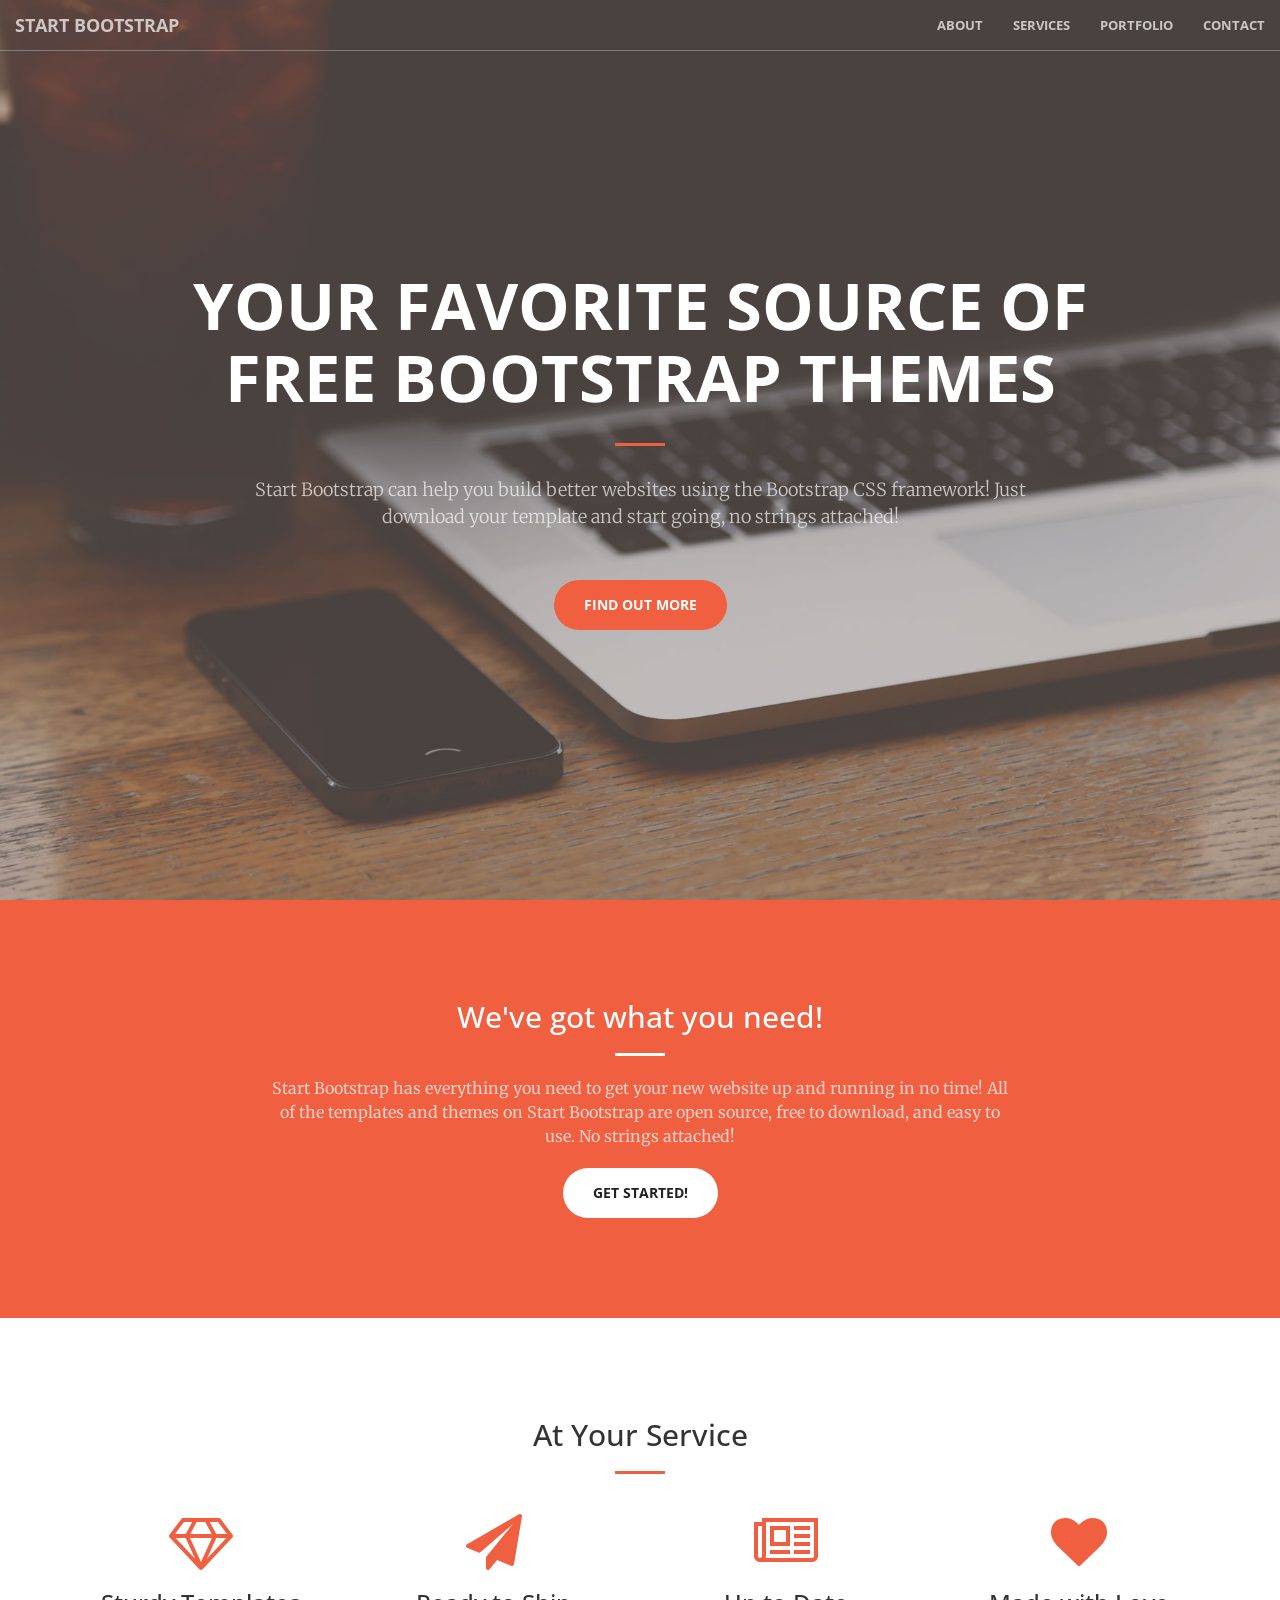
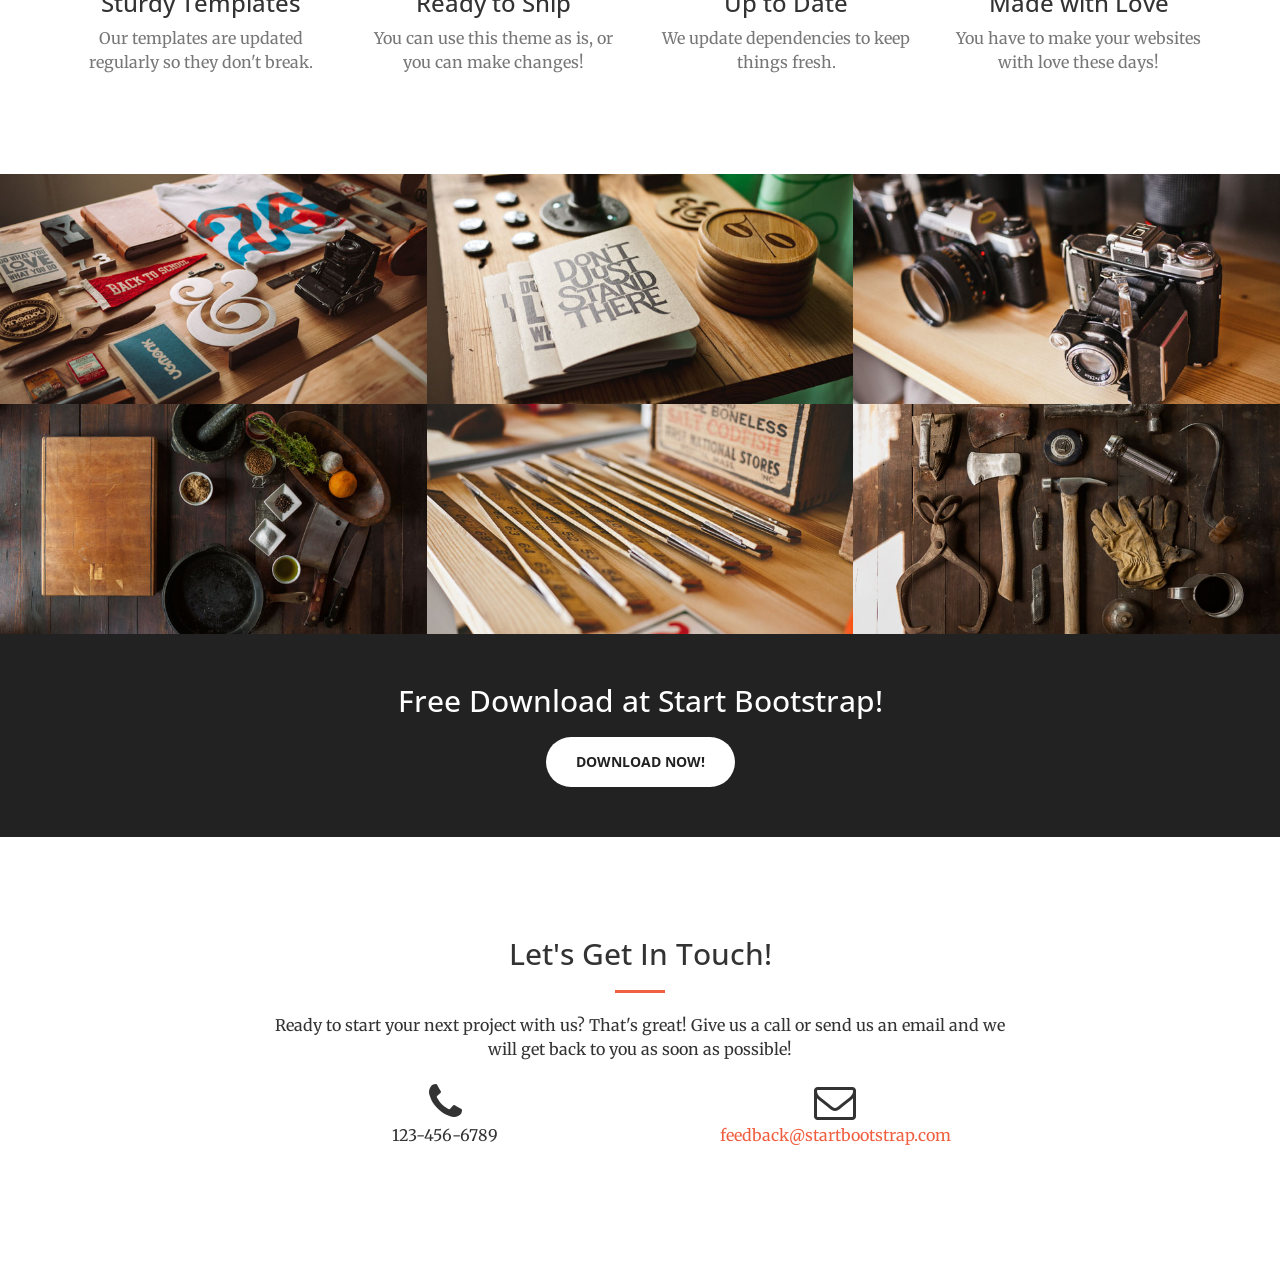
<file: app/components/startbootstrap-creative/index.html>
<!DOCTYPE html>
<html lang="en">

<head>

    <meta charset="utf-8">
    <meta http-equiv="X-UA-Compatible" content="IE=edge">
    <meta name="viewport" content="width=device-width, initial-scale=1">
    <meta name="description" content="">
    <meta name="author" content="">

    <title>Creative - Start Bootstrap Theme</title>

    <!-- Bootstrap Core CSS -->
    <link rel="stylesheet" href="css/bootstrap.min.css" type="text/css">

    <!-- Custom Fonts -->
    <link href='http://fonts.googleapis.com/css?family=Open+Sans:300italic,400italic,600italic,700italic,800italic,400,300,600,700,800' rel='stylesheet' type='text/css'>
    <link href='http://fonts.googleapis.com/css?family=Merriweather:400,300,300italic,400italic,700,700italic,900,900italic' rel='stylesheet' type='text/css'>
    <link rel="stylesheet" href="font-awesome/css/font-awesome.min.css" type="text/css">

    <!-- Plugin CSS -->
    <link rel="stylesheet" href="css/animate.min.css" type="text/css">

    <!-- Custom CSS -->
    <link rel="stylesheet" href="css/creative.css" type="text/css">

    <!-- HTML5 Shim and Respond.js IE8 support of HTML5 elements and media queries -->
    <!-- WARNING: Respond.js doesn't work if you view the page via file:// -->
    <!--[if lt IE 9]>
        <script src="https://oss.maxcdn.com/libs/html5shiv/3.7.0/html5shiv.js"></script>
        <script src="https://oss.maxcdn.com/libs/respond.js/1.4.2/respond.min.js"></script>
    <![endif]-->

</head>

<body id="page-top">

    <nav id="mainNav" class="navbar navbar-default navbar-fixed-top">
        <div class="container-fluid">
            <!-- Brand and toggle get grouped for better mobile display -->
            <div class="navbar-header">
                <button type="button" class="navbar-toggle collapsed" data-toggle="collapse" data-target="#bs-example-navbar-collapse-1">
                    <span class="sr-only">Toggle navigation</span>
                    <span class="icon-bar"></span>
                    <span class="icon-bar"></span>
                    <span class="icon-bar"></span>
                </button>
                <a class="navbar-brand page-scroll" href="#page-top">Start Bootstrap</a>
            </div>

            <!-- Collect the nav links, forms, and other content for toggling -->
            <div class="collapse navbar-collapse" id="bs-example-navbar-collapse-1">
                <ul class="nav navbar-nav navbar-right">
                    <li>
                        <a class="page-scroll" href="#about">About</a>
                    </li>
                    <li>
                        <a class="page-scroll" href="#services">Services</a>
                    </li>
                    <li>
                        <a class="page-scroll" href="#portfolio">Portfolio</a>
                    </li>
                    <li>
                        <a class="page-scroll" href="#contact">Contact</a>
                    </li>
                </ul>
            </div>
            <!-- /.navbar-collapse -->
        </div>
        <!-- /.container-fluid -->
    </nav>

    <header>
        <div class="header-content">
            <div class="header-content-inner">
                <h1>Your Favorite Source of Free Bootstrap Themes</h1>
                <hr>
                <p>Start Bootstrap can help you build better websites using the Bootstrap CSS framework! Just download your template and start going, no strings attached!</p>
                <a href="#about" class="btn btn-primary btn-xl page-scroll">Find Out More</a>
            </div>
        </div>
    </header>

    <section class="bg-primary" id="about">
        <div class="container">
            <div class="row">
                <div class="col-lg-8 col-lg-offset-2 text-center">
                    <h2 class="section-heading">We've got what you need!</h2>
                    <hr class="light">
                    <p class="text-faded">Start Bootstrap has everything you need to get your new website up and running in no time! All of the templates and themes on Start Bootstrap are open source, free to download, and easy to use. No strings attached!</p>
                    <a href="#" class="btn btn-default btn-xl">Get Started!</a>
                </div>
            </div>
        </div>
    </section>

    <section id="services">
        <div class="container">
            <div class="row">
                <div class="col-lg-12 text-center">
                    <h2 class="section-heading">At Your Service</h2>
                    <hr class="primary">
                </div>
            </div>
        </div>
        <div class="container">
            <div class="row">
                <div class="col-lg-3 col-md-6 text-center">
                    <div class="service-box">
                        <i class="fa fa-4x fa-diamond wow bounceIn text-primary"></i>
                        <h3>Sturdy Templates</h3>
                        <p class="text-muted">Our templates are updated regularly so they don't break.</p>
                    </div>
                </div>
                <div class="col-lg-3 col-md-6 text-center">
                    <div class="service-box">
                        <i class="fa fa-4x fa-paper-plane wow bounceIn text-primary" data-wow-delay=".1s"></i>
                        <h3>Ready to Ship</h3>
                        <p class="text-muted">You can use this theme as is, or you can make changes!</p>
                    </div>
                </div>
                <div class="col-lg-3 col-md-6 text-center">
                    <div class="service-box">
                        <i class="fa fa-4x fa-newspaper-o wow bounceIn text-primary" data-wow-delay=".2s"></i>
                        <h3>Up to Date</h3>
                        <p class="text-muted">We update dependencies to keep things fresh.</p>
                    </div>
                </div>
                <div class="col-lg-3 col-md-6 text-center">
                    <div class="service-box">
                        <i class="fa fa-4x fa-heart wow bounceIn text-primary" data-wow-delay=".3s"></i>
                        <h3>Made with Love</h3>
                        <p class="text-muted">You have to make your websites with love these days!</p>
                    </div>
                </div>
            </div>
        </div>
    </section>

    <section class="no-padding" id="portfolio">
        <div class="container-fluid">
            <div class="row no-gutter">
                <div class="col-lg-4 col-sm-6">
                    <a href="#" class="portfolio-box">
                        <img src="img/portfolio/1.jpg" class="img-responsive" alt="">
                        <div class="portfolio-box-caption">
                            <div class="portfolio-box-caption-content">
                                <div class="project-category text-faded">
                                    Category
                                </div>
                                <div class="project-name">
                                    Project Name
                                </div>
                            </div>
                        </div>
                    </a>
                </div>
                <div class="col-lg-4 col-sm-6">
                    <a href="#" class="portfolio-box">
                        <img src="img/portfolio/2.jpg" class="img-responsive" alt="">
                        <div class="portfolio-box-caption">
                            <div class="portfolio-box-caption-content">
                                <div class="project-category text-faded">
                                    Category
                                </div>
                                <div class="project-name">
                                    Project Name
                                </div>
                            </div>
                        </div>
                    </a>
                </div>
                <div class="col-lg-4 col-sm-6">
                    <a href="#" class="portfolio-box">
                        <img src="img/portfolio/3.jpg" class="img-responsive" alt="">
                        <div class="portfolio-box-caption">
                            <div class="portfolio-box-caption-content">
                                <div class="project-category text-faded">
                                    Category
                                </div>
                                <div class="project-name">
                                    Project Name
                                </div>
                            </div>
                        </div>
                    </a>
                </div>
                <div class="col-lg-4 col-sm-6">
                    <a href="#" class="portfolio-box">
                        <img src="img/portfolio/4.jpg" class="img-responsive" alt="">
                        <div class="portfolio-box-caption">
                            <div class="portfolio-box-caption-content">
                                <div class="project-category text-faded">
                                    Category
                                </div>
                                <div class="project-name">
                                    Project Name
                                </div>
                            </div>
                        </div>
                    </a>
                </div>
                <div class="col-lg-4 col-sm-6">
                    <a href="#" class="portfolio-box">
                        <img src="img/portfolio/5.jpg" class="img-responsive" alt="">
                        <div class="portfolio-box-caption">
                            <div class="portfolio-box-caption-content">
                                <div class="project-category text-faded">
                                    Category
                                </div>
                                <div class="project-name">
                                    Project Name
                                </div>
                            </div>
                        </div>
                    </a>
                </div>
                <div class="col-lg-4 col-sm-6">
                    <a href="#" class="portfolio-box">
                        <img src="img/portfolio/6.jpg" class="img-responsive" alt="">
                        <div class="portfolio-box-caption">
                            <div class="portfolio-box-caption-content">
                                <div class="project-category text-faded">
                                    Category
                                </div>
                                <div class="project-name">
                                    Project Name
                                </div>
                            </div>
                        </div>
                    </a>
                </div>
            </div>
        </div>
    </section>

    <aside class="bg-dark">
        <div class="container text-center">
            <div class="call-to-action">
                <h2>Free Download at Start Bootstrap!</h2>
                <a href="#" class="btn btn-default btn-xl wow tada">Download Now!</a>
            </div>
        </div>
    </aside>

    <section id="contact">
        <div class="container">
            <div class="row">
                <div class="col-lg-8 col-lg-offset-2 text-center">
                    <h2 class="section-heading">Let's Get In Touch!</h2>
                    <hr class="primary">
                    <p>Ready to start your next project with us? That's great! Give us a call or send us an email and we will get back to you as soon as possible!</p>
                </div>
                <div class="col-lg-4 col-lg-offset-2 text-center">
                    <i class="fa fa-phone fa-3x wow bounceIn"></i>
                    <p>123-456-6789</p>
                </div>
                <div class="col-lg-4 text-center">
                    <i class="fa fa-envelope-o fa-3x wow bounceIn" data-wow-delay=".1s"></i>
                    <p><a href="mailto:your-email@your-domain.com">feedback@startbootstrap.com</a></p>
                </div>
            </div>
        </div>
    </section>

    <!-- jQuery -->
    <script src="js/jquery.js"></script>

    <!-- Bootstrap Core JavaScript -->
    <script src="js/bootstrap.min.js"></script>

    <!-- Plugin JavaScript -->
    <script src="js/jquery.easing.min.js"></script>
    <script src="js/jquery.fittext.js"></script>
    <script src="js/wow.min.js"></script>

    <!-- Custom Theme JavaScript -->
    <script src="js/creative.js"></script>

</body>

</html>
</file>
<file: app/components/startbootstrap-creative/css/creative.css>
/*!
 * Start Bootstrap - Creative Bootstrap Theme (http://startbootstrap.com)
 * Code licensed under the Apache License v2.0.
 * For details, see http://www.apache.org/licenses/LICENSE-2.0.
 */

html,
body {
    width: 100%;
    height: 100%;
}

body {
    font-family: Merriweather,'Helvetica Neue',Arial,sans-serif;
}

hr {
    max-width: 50px;
    border-color: #f05f40;
    border-width: 3px;
}

hr.light {
    border-color: #fff;
}

a {
    color: #f05f40;
    -webkit-transition: all .35s;
    -moz-transition: all .35s;
    transition: all .35s;
}

a:hover,
a:focus {
    color: #eb3812;
}

h1,
h2,
h3,
h4,
h5,
h6 {
    font-family: 'Open Sans','Helvetica Neue',Arial,sans-serif;
}

p {
    margin-bottom: 20px;
    font-size: 16px;
    line-height: 1.5;
}

.bg-primary {
    background-color: #f05f40;
}

.bg-dark {
    color: #fff;
    background-color: #222;
}

.text-faded {
    color: rgba(255,255,255,.7);
}

section {
    padding: 100px 0;
}

aside {
    padding: 50px 0;
}

.no-padding {
    padding: 0;
}

.navbar-default {
    border-color: rgba(34,34,34,.05);
    font-family: 'Open Sans','Helvetica Neue',Arial,sans-serif;
    background-color: #fff;
    -webkit-transition: all .35s;
    -moz-transition: all .35s;
    transition: all .35s;
}

.navbar-default .navbar-header .navbar-brand {
    text-transform: uppercase;
    font-family: 'Open Sans','Helvetica Neue',Arial,sans-serif;
    font-weight: 700;
    color: #f05f40;
}

.navbar-default .navbar-header .navbar-brand:hover,
.navbar-default .navbar-header .navbar-brand:focus {
    color: #eb3812;
}

.navbar-default .nav > li>a,
.navbar-default .nav>li>a:focus {
    text-transform: uppercase;
    font-size: 13px;
    font-weight: 700;
    color: #222;
}

.navbar-default .nav > li>a:hover,
.navbar-default .nav>li>a:focus:hover {
    color: #f05f40;
}

.navbar-default .nav > li.active>a,
.navbar-default .nav>li.active>a:focus {
    color: #f05f40!important;
    background-color: transparent;
}

.navbar-default .nav > li.active>a:hover,
.navbar-default .nav>li.active>a:focus:hover {
    background-color: transparent;
}

@media(min-width:768px) {
    .navbar-default {
        border-color: rgba(255,255,255,.3);
        background-color: transparent;
    }

    .navbar-default .navbar-header .navbar-brand {
        color: rgba(255,255,255,.7);
    }

    .navbar-default .navbar-header .navbar-brand:hover,
    .navbar-default .navbar-header .navbar-brand:focus {
        color: #fff;
    }

    .navbar-default .nav > li>a,
    .navbar-default .nav>li>a:focus {
        color: rgba(255,255,255,.7);
    }

    .navbar-default .nav > li>a:hover,
    .navbar-default .nav>li>a:focus:hover {
        color: #fff;
    }

    .navbar-default.affix {
        border-color: rgba(34,34,34,.05);
        background-color: #fff;
    }

    .navbar-default.affix .navbar-header .navbar-brand {
        font-size: 14px;
        color: #f05f40;
    }

    .navbar-default.affix .navbar-header .navbar-brand:hover,
    .navbar-default.affix .navbar-header .navbar-brand:focus {
        color: #eb3812;
    }

    .navbar-default.affix .nav > li>a,
    .navbar-default.affix .nav>li>a:focus {
        color: #222;
    }

    .navbar-default.affix .nav > li>a:hover,
    .navbar-default.affix .nav>li>a:focus:hover {
        color: #f05f40;
    }
}

header {
    position: relative;
    width: 100%;
    min-height: auto;
    text-align: center;
    color: #fff;
    background-image: url(../img/header.jpg);
    background-position: center;
    -webkit-background-size: cover;
    -moz-background-size: cover;
    background-size: cover;
    -o-background-size: cover;
}

header .header-content {
    position: relative;
    width: 100%;
    padding: 100px 15px;
    text-align: center;
}

header .header-content .header-content-inner h1 {
    margin-top: 0;
    margin-bottom: 0;
    text-transform: uppercase;
    font-weight: 700;
}

header .header-content .header-content-inner hr {
    margin: 30px auto;
}

header .header-content .header-content-inner p {
    margin-bottom: 50px;
    font-size: 16px;
    font-weight: 300;
    color: rgba(255,255,255,.7);
}

@media(min-width:768px) {
    header {
        min-height: 100%;
    }

    header .header-content {
        position: absolute;
        top: 50%;
        padding: 0 50px;
        -webkit-transform: translateY(-50%);
        -ms-transform: translateY(-50%);
        transform: translateY(-50%);
    }

    header .header-content .header-content-inner {
        margin-right: auto;
        margin-left: auto;
        max-width: 1000px;
    }

    header .header-content .header-content-inner p {
        margin-right: auto;
        margin-left: auto;
        max-width: 80%;
        font-size: 18px;
    }
}

.section-heading {
    margin-top: 0;
}

.service-box {
    margin: 50px auto 0;
    max-width: 400px;
}

@media(min-width:992px) {
    .service-box {
        margin: 20px auto 0;
    }
}

.service-box p {
    margin-bottom: 0;
}

.portfolio-box {
    display: block;
    position: relative;
    margin: 0 auto;
    max-width: 650px;
}

.portfolio-box .portfolio-box-caption {
    display: block;
    position: absolute;
    bottom: 0;
    width: 100%;
    height: 100%;
    text-align: center;
    color: #fff;
    opacity: 0;
    background: rgba(240,95,64,.9);
    -webkit-transition: all .35s;
    -moz-transition: all .35s;
    transition: all .35s;
}

.portfolio-box .portfolio-box-caption .portfolio-box-caption-content {
    position: absolute;
    top: 50%;
    width: 100%;
    text-align: center;
    transform: translateY(-50%);
}

.portfolio-box .portfolio-box-caption .portfolio-box-caption-content .project-category,
.portfolio-box .portfolio-box-caption .portfolio-box-caption-content .project-name {
    padding: 0 15px;
    font-family: 'Open Sans','Helvetica Neue',Arial,sans-serif;
}

.portfolio-box .portfolio-box-caption .portfolio-box-caption-content .project-category {
    text-transform: uppercase;
    font-size: 14px;
    font-weight: 600;
}

.portfolio-box .portfolio-box-caption .portfolio-box-caption-content .project-name {
    font-size: 18px;
}

.portfolio-box:hover .portfolio-box-caption {
    opacity: 1;
}

@media(min-width:768px) {
    .portfolio-box .portfolio-box-caption .portfolio-box-caption-content .project-category {
        font-size: 16px;
    }

    .portfolio-box .portfolio-box-caption .portfolio-box-caption-content .project-name {
        font-size: 22px;
    }
}

.call-to-action h2 {
    margin: 0 auto 20px;
}

.text-primary {
    color: #f05f40;
}

.no-gutter > [class*=col-] {
    padding-right: 0;
    padding-left: 0;
}

.btn-default {
    border-color: #fff;
    color: #222;
    background-color: #fff;
    -webkit-transition: all .35s;
    -moz-transition: all .35s;
    transition: all .35s;
}

.btn-default:hover,
.btn-default:focus,
.btn-default.focus,
.btn-default:active,
.btn-default.active,
.open > .dropdown-toggle.btn-default {
    border-color: #ededed;
    color: #222;
    background-color: #f2f2f2;
}

.btn-default:active,
.btn-default.active,
.open > .dropdown-toggle.btn-default {
    background-image: none;
}

.btn-default.disabled,
.btn-default[disabled],
fieldset[disabled] .btn-default,
.btn-default.disabled:hover,
.btn-default[disabled]:hover,
fieldset[disabled] .btn-default:hover,
.btn-default.disabled:focus,
.btn-default[disabled]:focus,
fieldset[disabled] .btn-default:focus,
.btn-default.disabled.focus,
.btn-default[disabled].focus,
fieldset[disabled] .btn-default.focus,
.btn-default.disabled:active,
.btn-default[disabled]:active,
fieldset[disabled] .btn-default:active,
.btn-default.disabled.active,
.btn-default[disabled].active,
fieldset[disabled] .btn-default.active {
    border-color: #fff;
    background-color: #fff;
}

.btn-default .badge {
    color: #fff;
    background-color: #222;
}

.btn-primary {
    border-color: #f05f40;
    color: #fff;
    background-color: #f05f40;
    -webkit-transition: all .35s;
    -moz-transition: all .35s;
    transition: all .35s;
}

.btn-primary:hover,
.btn-primary:focus,
.btn-primary.focus,
.btn-primary:active,
.btn-primary.active,
.open > .dropdown-toggle.btn-primary {
    border-color: #ed431f;
    color: #fff;
    background-color: #ee4b28;
}

.btn-primary:active,
.btn-primary.active,
.open > .dropdown-toggle.btn-primary {
    background-image: none;
}

.btn-primary.disabled,
.btn-primary[disabled],
fieldset[disabled] .btn-primary,
.btn-primary.disabled:hover,
.btn-primary[disabled]:hover,
fieldset[disabled] .btn-primary:hover,
.btn-primary.disabled:focus,
.btn-primary[disabled]:focus,
fieldset[disabled] .btn-primary:focus,
.btn-primary.disabled.focus,
.btn-primary[disabled].focus,
fieldset[disabled] .btn-primary.focus,
.btn-primary.disabled:active,
.btn-primary[disabled]:active,
fieldset[disabled] .btn-primary:active,
.btn-primary.disabled.active,
.btn-primary[disabled].active,
fieldset[disabled] .btn-primary.active {
    border-color: #f05f40;
    background-color: #f05f40;
}

.btn-primary .badge {
    color: #f05f40;
    background-color: #fff;
}

.btn {
    border: 0;
    border-radius: 300px;
    text-transform: uppercase;
    font-family: 'Open Sans','Helvetica Neue',Arial,sans-serif;
    font-weight: 700;
}

.btn-xl {
    padding: 15px 30px;
}

::-moz-selection {
    text-shadow: none;
    color: #fff;
    background: #222;
}

::selection {
    text-shadow: none;
    color: #fff;
    background: #222;
}

img::selection {
    color: #fff;
    background: 0 0;
}

img::-moz-selection {
    color: #fff;
    background: 0 0;
}

body {
    webkit-tap-highlight-color: #222;
}
</file>
